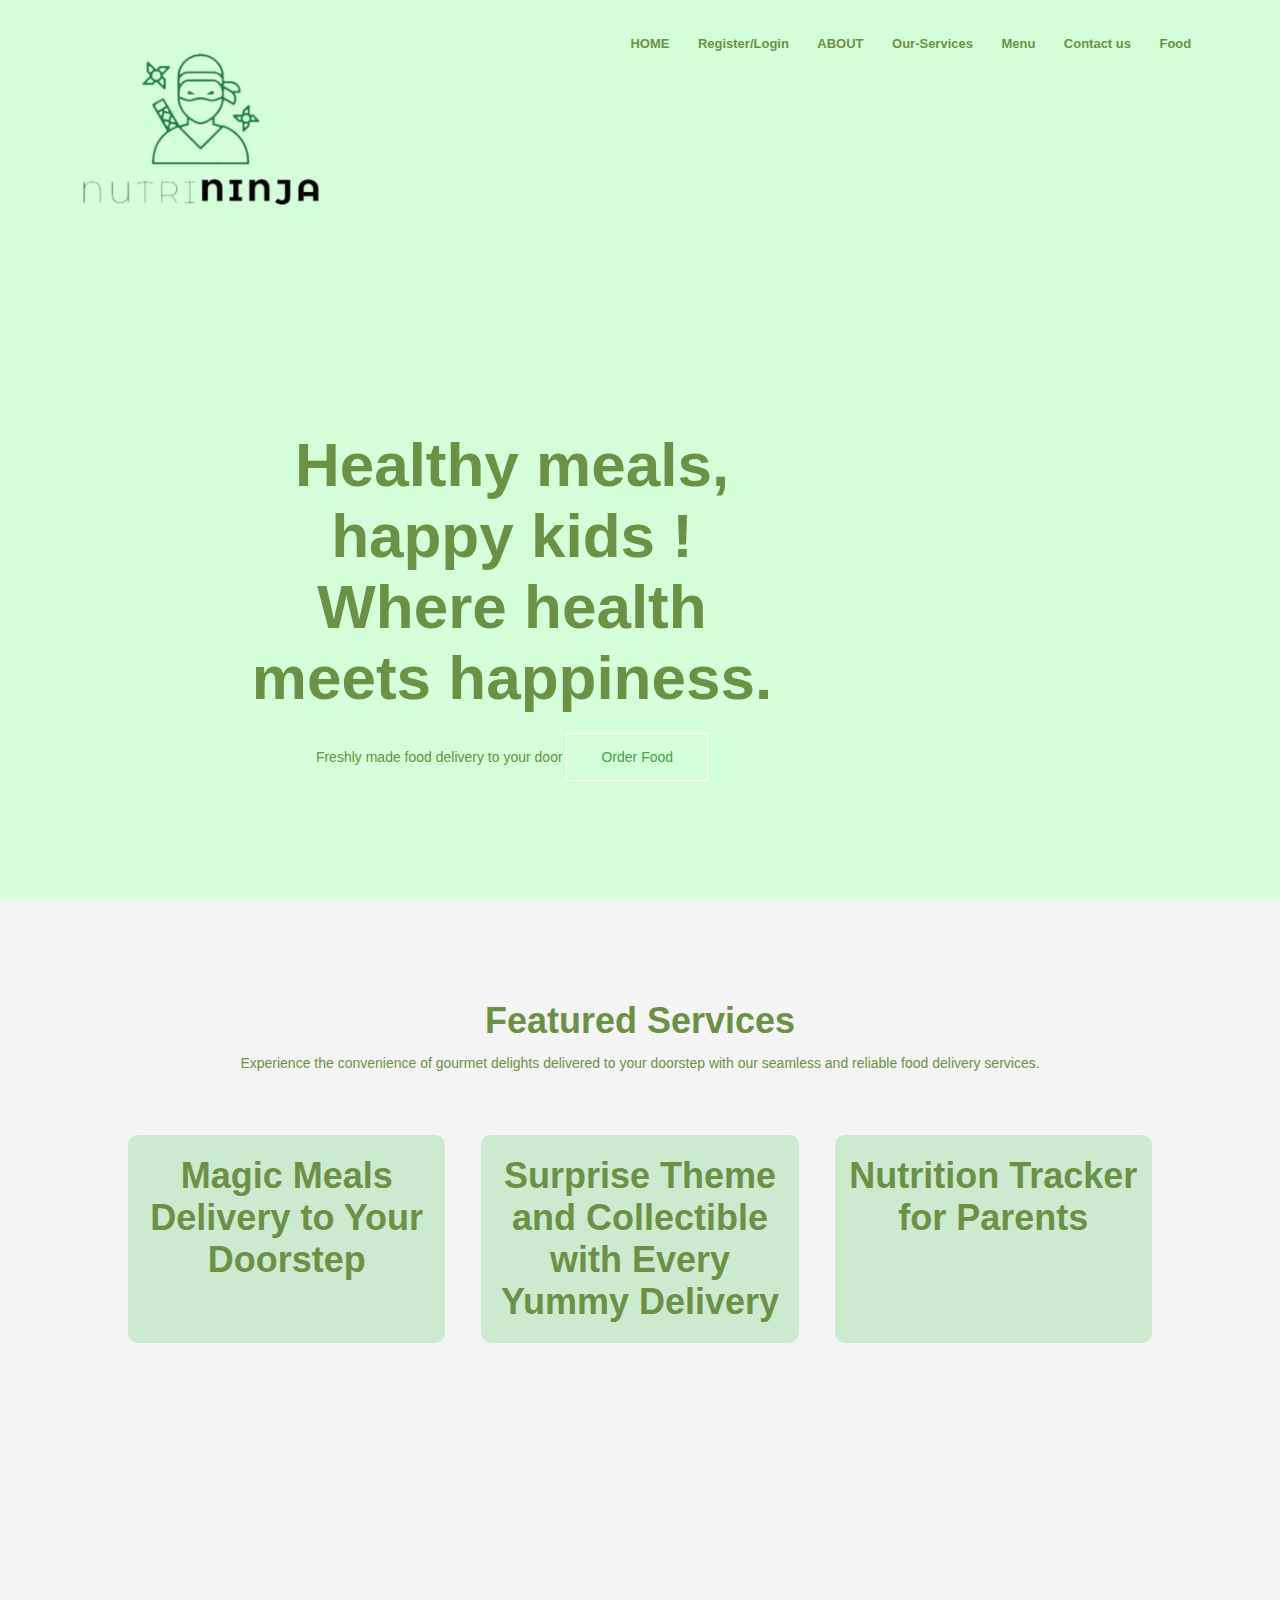
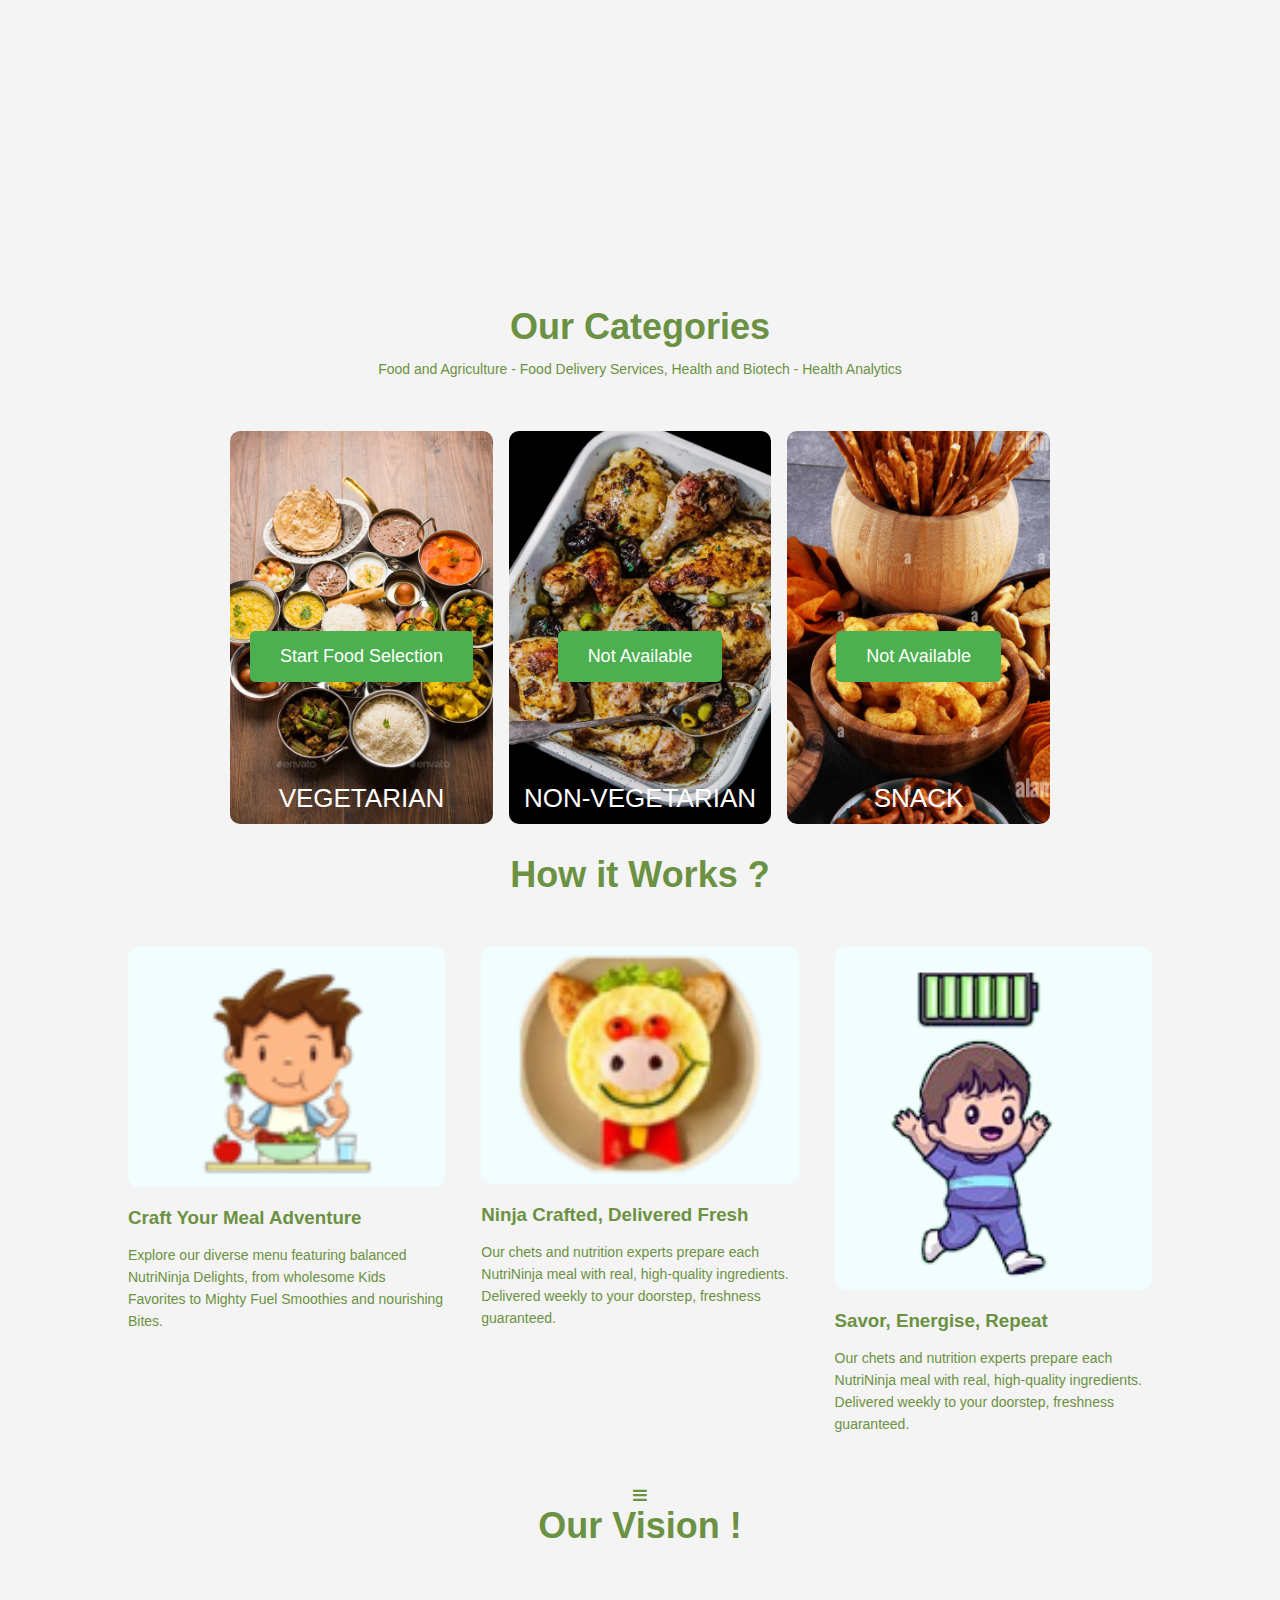
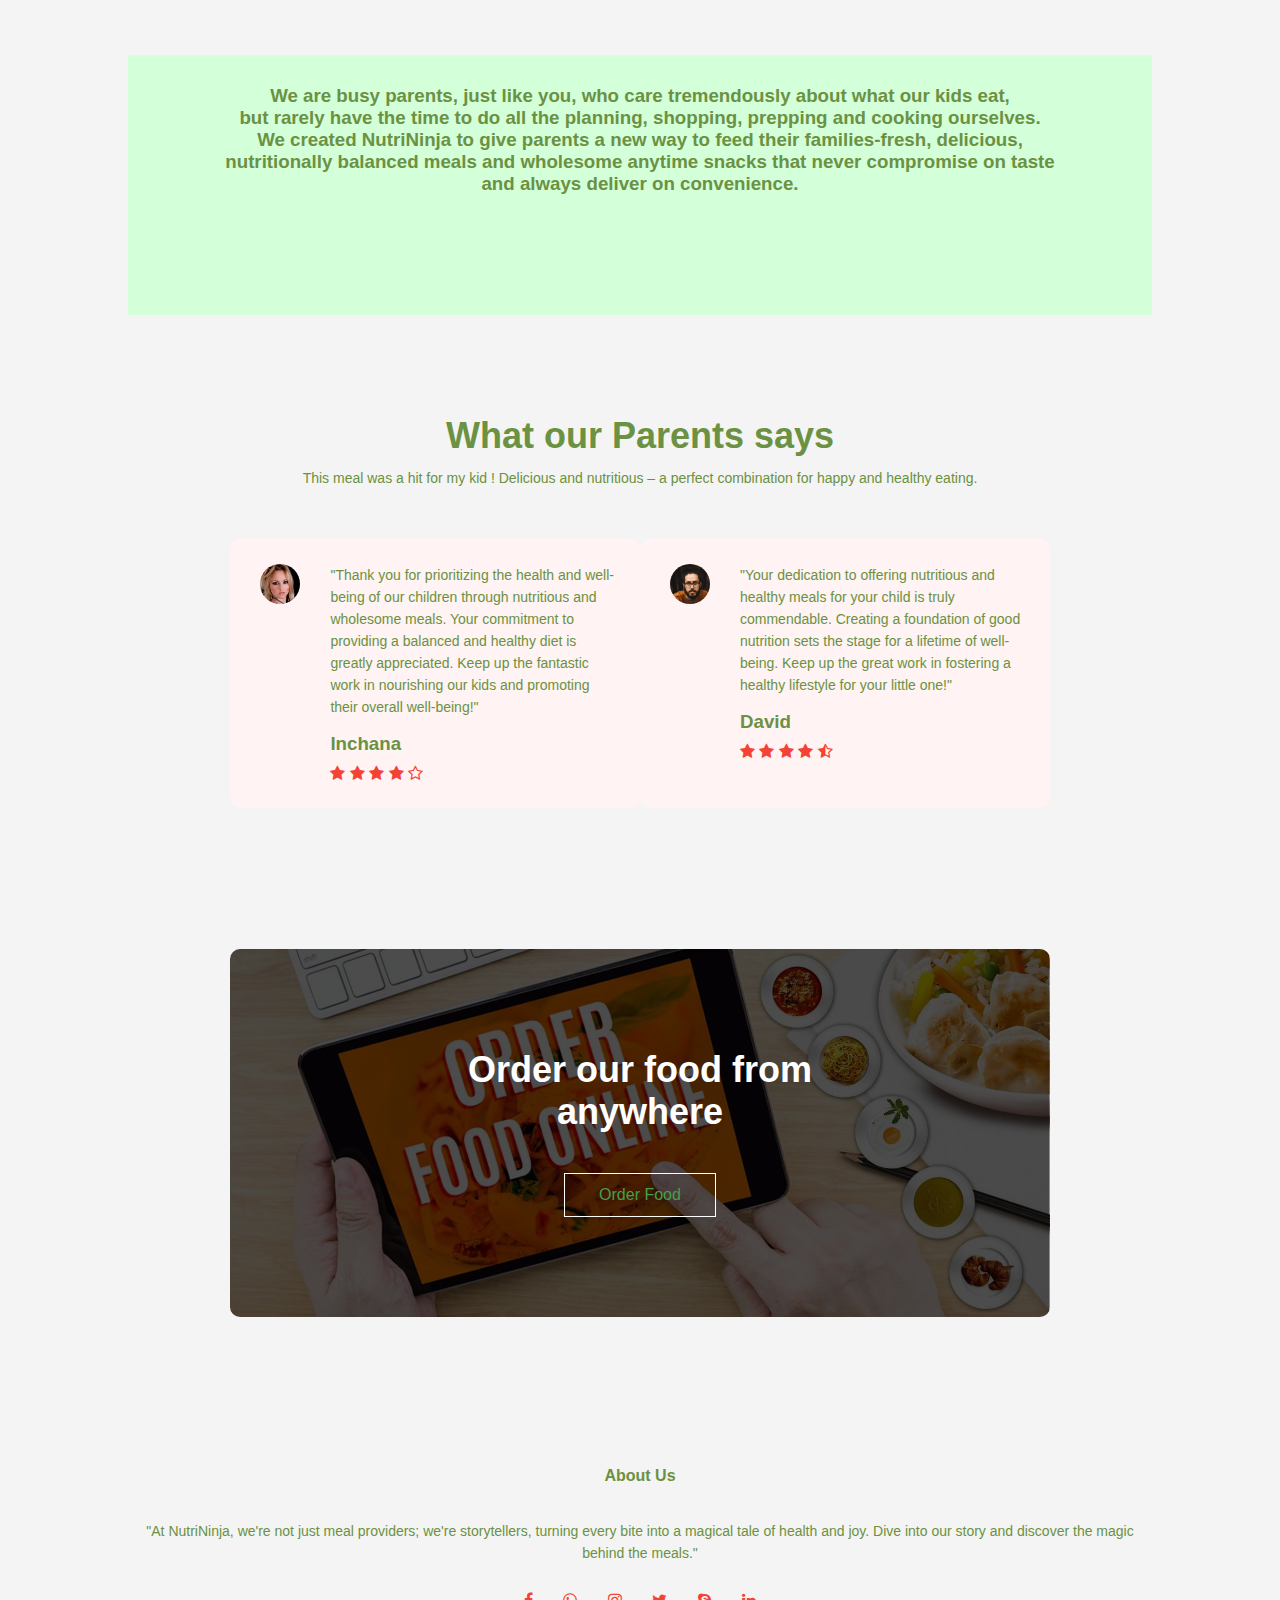
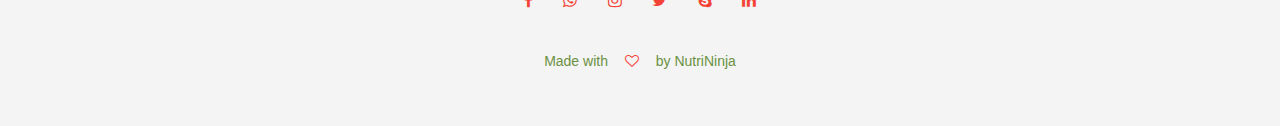
<file: index.html>
<!DOCTYPE html>
<html>

<head>
    <meta name="viewport" content="with=device-width,initial-scale=1.0">
    <title> NutriNinja</title>
    <link rel="stylesheet" href="style.css">
    <link rel="preconnect" href="https://fonts.gstatic.com">
    <link href="https://fonts.gogleeapics.com/css2?2family=poppins: wght@100;200;300;400;600;700&display=swap"
        rel="stylesheet">
    <link rel="stylesheet" href="https://stackpath.bootstrapcdn.com/font-awesome/4.7.0/css/font-awesome.min.css">
</head>

<body>
    <section class="header">
        <nav>
            <!--- <a href="index.html"><img src="images/"></a>--->
            <div class="nav-links" id="nav-inks">
                <i class="fa fa-times-circle-o" onclick="hideMenu()"></i>
                <ul>
                    <h4>
                        <li><a href="index.html">HOME</a></li>
                        <li><a href="Register.html">Register/Login</a></li>
                        <li><a href="about.html">ABOUT</a></li>
                        <li><a href="Our-Services.html">Our-Services</a></li>
                        <li><a href="blog.html">Menu</a></li>
                        <li><a href="contact.html">Contact us</a></li>
                        <li><a href="startfoodselection.html">Food</a></li>
                    </h4>
                </ul>
            </div>
            <i class="fa fa-bars" onclick="showMenu()"></i>
        </nav>
        <br><br><br><br>
        <div class="text-box">
            <h1>Healthy meals,</h1>
            <h1>happy kids !</h1>
            <h1>Where health</h1>
            <h1>meets happiness.</h1>
        <p>Freshly made food delivery to your door                        <a href="" class="hero-btn">Order Food</a>
        </p>
            
        </div>
        <style>
            .hero-btn{
                    color: #45a049;
            }
        </style>
    </section>

    <!---------Our-Services-------->
    <section class="Our-Services">
        <h1>Featured Services </h1>
        <p> Experience the convenience of gourmet delights delivered to your doorstep with our seamless and reliable
            food delivery services.</p>
        <div class="row">
            <div class="Our-Services-col">
                <h1>Magic Meals Delivery to Your Doorstep</h1>
                <!-- <p>Unbox joy with every meal, and that joy comes with a side of high fiber, protein, and vital vitamins!
                    Our whimsical themes
                    and surprise collectibles are here to turn ordinary meals into extraordinary adventures</p> -->
            </div>
            <div class="Our-Services-col">
                <h1>Surprise Theme and Collectible with Every Yummy Delivery</h1>
                <!-- <p>Subscribe to NutriNinja for a monthly dose of foodie fun! Enjoy savings, surprises, and the
                    convenience of nutrient-packed meals magically landing at your doorstep.</p> -->
            </div>
            <div class="Our-Services-col">
                <h1>Nutrition Tracker for Parents</h1>
                <!-- <p>Empower yourself with NutriNinja's Nutrition Tracking! Monitor your child's nutritional intake over
                    time, receive insightful tips, and discover personalized recommendations for a well-balanced diet.
                    It's your secret weapon for ensuring your little ones get the nutrients they need</p> -->
            </div>
        </div>
        <!-----------campus------------->

        <section class="campus">
            <h1> Our Categories</h1>
            <p> Food and Agriculture - Food Delivery Services,
                Health and Biotech - Health Analytics
            </p>
            <div class="row">
                <div class="campus-col">
                    <img src="images/vegggg.jpg">
                    <div class="layer">
                        <h3>VEGETARIAN</h3>
                        <!DOCTYPE html>
                        <html lang="en">

                        <head>
                            <meta charset="UTF-8">
                            <meta name="viewport" content="width=device-width, initial-scale=1.0">
                            <title>Food Selection</title>

                            <style>
                                body {
                                    font-family: Arial, sans-serif;
                                    background-color: #f4f4f4;
                                    margin: 0;
                                    padding: 0;
                                    box-sizing: border-box;
                                    text-align: center;
                                }

                                #start-button {
                                    margin-top: 200px;
                                    padding: 15px 30px;
                                    font-size: 18px;
                                    background-color: #4caf50;
                                    color: #fff;
                                    border: none;
                                    border-radius: 5px;
                                    cursor: pointer;
                                }

                                #start-button:hover {
                                    background-color: #45a049;
                                }
                            </style>
                        </head>

                        <body>

                            <button id="start-button" onclick="redirectToFoodSelection()">Start Food Selection</button>

                            <script>
                                function redirectToFoodSelection() {
                                    window.location.href = "food_selection.html";
                                }
                            </script>



                    </div>
                </div>
                <div class="campus-col">
                    <img src="images/Chicken-Marbella-8-PhotoRoom.png-PhotoRoom.png">
                    <div class="layer">
                        <h3>NON-VEGETARIAN</h3>
                        <!DOCTYPE html>
                        <html lang="en">

                        <head>
                            <meta charset="UTF-8">
                            <meta name="viewport" content="width=device-width, initial-scale=1.0">
                            <title>Food Selection</title>
                            <style>
                                body {
                                    font-family: Arial, sans-serif;
                                    background-color: #f4f4f4;
                                    margin: 0;
                                    padding: 0;
                                    box-sizing: border-box;
                                    text-align: center;
                                }

                                #start-button {
                                    margin-top: 200px;
                                    padding: 15px 30px;
                                    font-size: 18px;
                                    background-color: #4caf50;
                                    color: #fff;
                                    border: none;
                                    border-radius: 5px;
                                    cursor: pointer;
                                }

                                #start-button:hover {
                                    background-color: #45a049;
                                }
                            </style>

                        </head>

                        <body>

                            <button id="start-button" onclick="redirectToFoodSelection()">Not Available</button>

                            <script>
                                function redirectToFoodSelection() {
                                    window.location.href = "food_selection.html";
                                }
                            </script>



                    </div>
                </div>
                <div class="campus-col">
                    <img src="images/ffoodd.jpg">
                    <div class="layer">
                        <h3>SNACK</h3>
                        <!DOCTYPE html>
                        <html lang="en">

                        <head>
                            <meta charset="UTF-8">
                            <meta name="viewport" content="width=device-width, initial-scale=1.0">
                            <title>Food Selection</title>
                            <style>
                                body {
                                    font-family: Arial, sans-serif;
                                    background-color: #f4f4f4;
                                    margin: 0;
                                    padding: 0;
                                    box-sizing: border-box;
                                    text-align: center;
                                }

                                #start-button {
                                    margin-top: 200px;
                                    padding: 15px 30px;
                                    font-size: 18px;
                                    background-color: #4caf50;
                                    color: #fff;
                                    border: none;
                                    border-radius: 5px;
                                    cursor: pointer;
                                }

                                #start-button:hover {
                                    background-color: #45a049;
                                }
                            </style>
                        </head>

                        <body>

                            <button id="start-button" onclick="redirectToFoodSelection()">Not Available</button>

                            <script>
                                function redirectToFoodSelection() {
                                    window.location.href = "food_selection.html";
                                }
                            </script>



                    </div>
                </div>
            </div>

        </section>

        <!----------facilities-------------->

        <section>
            <!-- <h1>FAQ'S</h1>-->
            <h1> How it Works ?</h1>

            <div class="row">
                <div class="facilities-col">
                    <img src="images/000.png">
                    <h3> Craft Your Meal Adventure</h3>
                    <p>Explore our diverse menu featuring balanced NutriNinja Delights, 
                        from wholesome Kids Favorites to Mighty Fuel Smoothies and nourishing Bites.
                    </p>
                </div>
                <div class="facilities-col">
                    <img src="images/14.png">
                    <h3> Ninja Crafted, Delivered Fresh</h3>
                    <p>Our chets and nutrition experts prepare each NutriNinja meal with real, high-quality ingredients.
                         Delivered weekly to your doorstep, freshness guaranteed. </p>
                </div>
                <div class="facilities-col">
                    <img src="images/sc.png">
                    <h3> Savor, Energise, Repeat</h3>
                    <p>Our chets and nutrition experts prepare each NutriNinja meal with real, high-quality ingredients. 
                        Delivered weekly to your doorstep, freshness guaranteed. </p>
                </div>
            </div>

        </section>
<!-- our vision -->
<section>
        <i class="fa fa-bars" onclick="showMenu()"></i>
        <h1>Our Vision !</h1>
    <br><br><br><br><br><br>
    <div class="textbox">
    <p><h3>We are busy parents, just like you, who care tremendously about what our kids eat,<br> but rarely have the time to do all the planning,
         shopping, prepping and cooking ourselves.<br> We created NutriNinja to give parents a new way to feed their families-fresh, delicious,<br>
         nutritionally balanced meals and wholesome anytime snacks that never compromise on taste <br>and always deliver on convenience.</h3>
    </p>
    <style>
        .textbox {
            text-align: left;
            background-color: #d3ffd9;
          
        }
    </style>
        <br>
        <br>
        <br>
        <br>
        <br>
        <!---<a href="" class="hero-btn">Order Food</a>-->
    </div>
</section>

        <!--------------------testimonials------------>

        <section class="testimonials">
            <h1>What our Parents says</h1>
            <p>This meal was a hit for my kid ! Delicious and nutritious – a perfect combination for happy and healthy
                eating.</p>

            <div class="row">
                <div class="testimonial-col">
                    <img src="images/user1.jpg">
                    <div>
                        <p>"Thank you for prioritizing the health and well-being of our children through nutritious and
                            wholesome meals.
                            Your commitment to providing a balanced and healthy diet is greatly appreciated.
                            Keep up the fantastic work in nourishing our kids and promoting their overall well-being!"
                        </p>
                        <h3>Inchana</h3>
                        <i class="fa fa-star"></i>
                        <i class="fa fa-star"></i>
                        <i class="fa fa-star"></i>
                        <i class="fa fa-star"></i>
                        <i class="fa fa-star-o"></i>
                    </div>
                </div>
                <div class="testimonial-col">
                    <img src="images/user2.jpg">
                    <div>
                        <p>"Your dedication to offering nutritious and healthy meals for your child is truly
                            commendable.
                            Creating a foundation of good nutrition sets the stage for a lifetime of well-being.
                            Keep up the great work in fostering a healthy lifestyle for your little one!"</p>
                        <h3>David</h3>
                        <i class="fa fa-star"></i>
                        <i class="fa fa-star"></i>
                        <i class="fa fa-star"></i>
                        <i class="fa fa-star"></i>
                        <i class="fa fa-star-half-o"></i>
                    </div>
                </div>

            </div>
        </section>


        <!----------------call to action------------>
        <section class="cta">
            <h1>Order our food from <br>anywhere</h1>
            <a href="startfoodselection.html" class="hero-btn">Order Food</a>
        </section>


        <!----------------footer------------>

        <section class="footer">
            <h4>About Us</h4>
            <p>"At NutriNinja, we're not just meal providers; we're storytellers,
                turning every bite into a magical tale of health and joy. Dive into our
                story and discover the magic behind the meals."</p>
            <div class="icons">
                <i class="fa fa-facebook"></i>
                <i class="fa fa-whatsapp"></i>
                <i class="fa fa-instagram"></i>
                <i class="fa fa-twitter"></i>
                <i class="fa fa-skype"></i>
                <i class="fa fa-linkedin"></i>
                <p>Made with <i class="fa fa-heart-o"></i> by NutriNinja</p>
            </div>
        </section>

        <!---------java script to toggle menu --------->

        <script>
            var navLinks = document.getElementById("navLinks");
            function showMenu() {
                navLinks.style.right = "0";
            }
            function hideMenu() {
                navLinks.style.right = "-200px";
            }

        </script>
        <!------------log-in form----------->



</body>

</html>
</file>
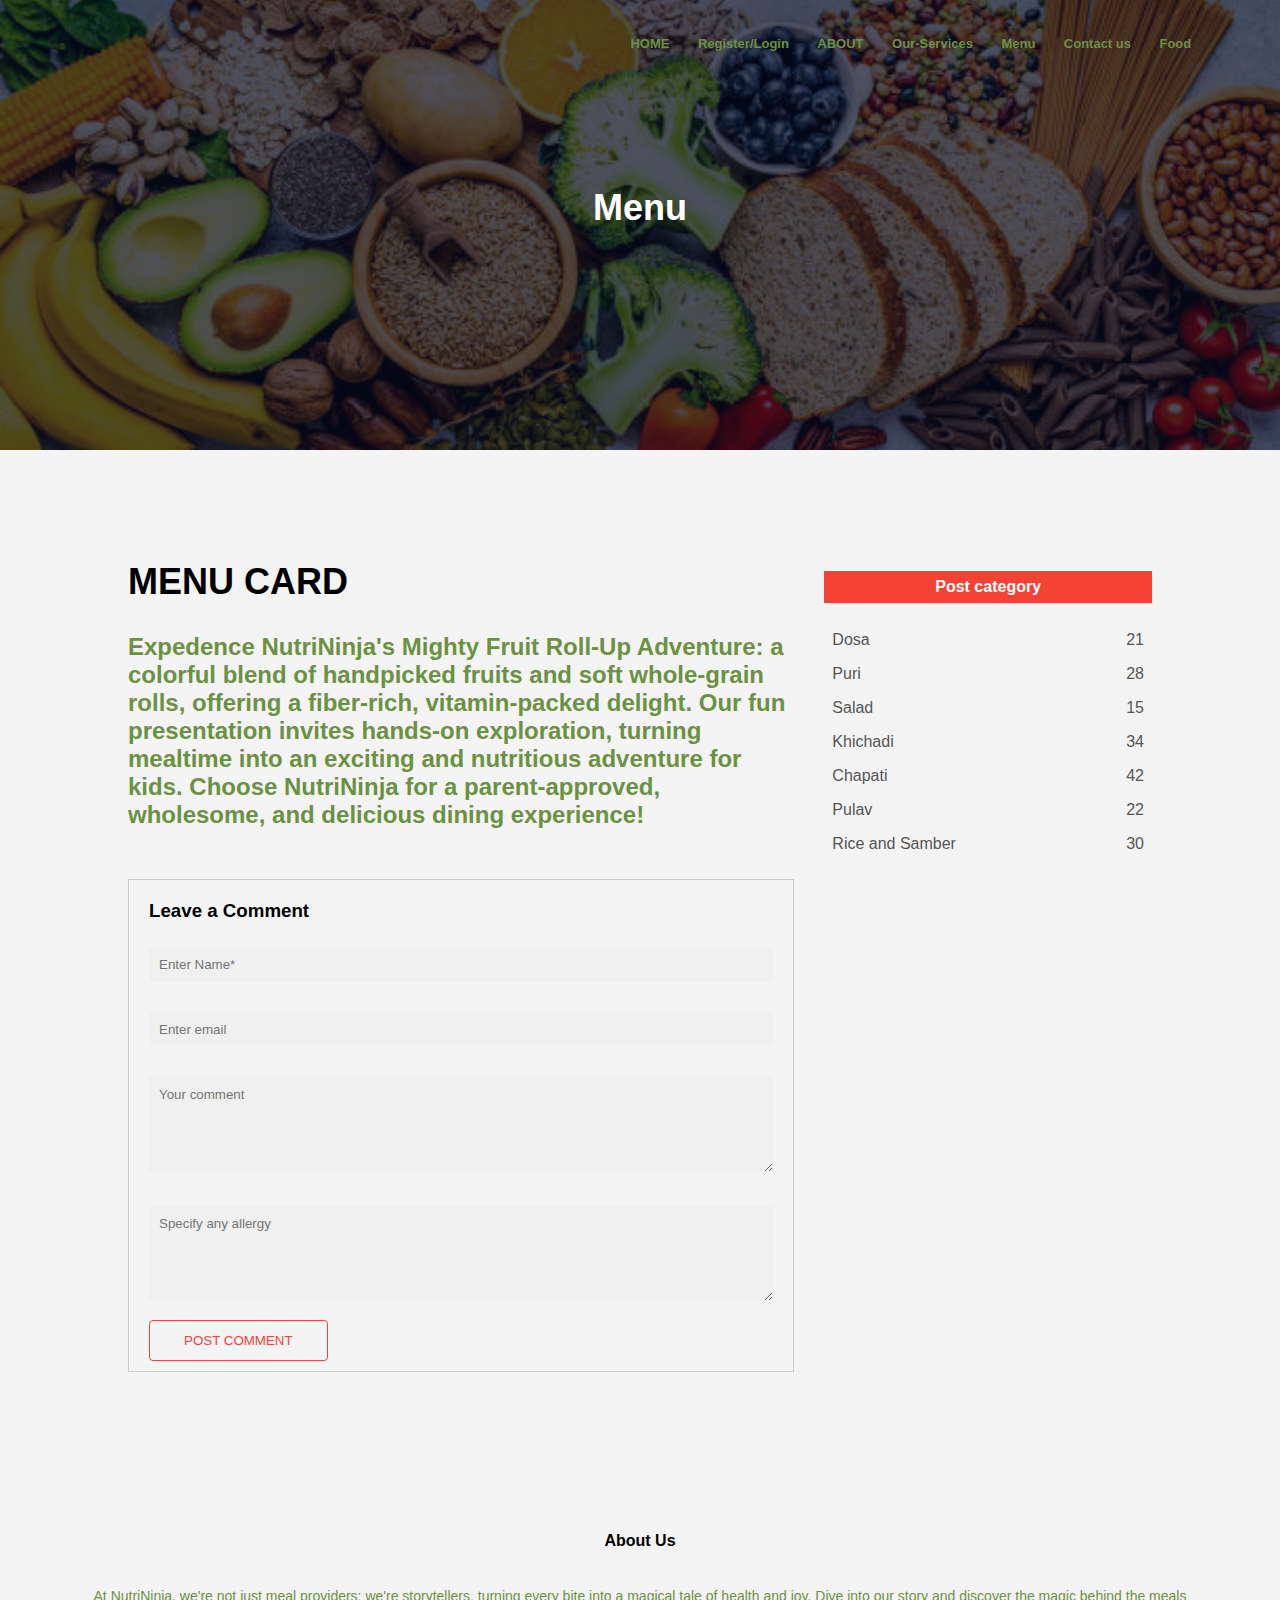
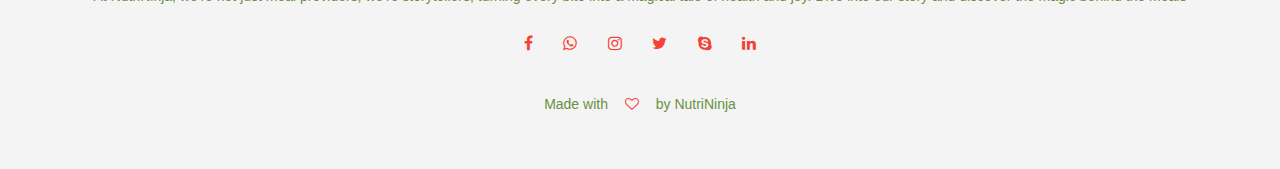
<file: blog.html>
<!DOCTYPE html>
<html>
<head>
    <meta name="viewport" content="with=device-width,initial-scale=1.0">
    <title> NutriNinja</title>
    <link rel="stylesheet" href="style.css">
    <link rel="preconnect" href="https://fonts.gstatic.com">
<link href="https://fonts.gogleeapics.com/css2?2family=poppins: wght@100;200;300;400;600;700&display=swap"  rel="stylesheet">
<link rel="stylesheet"href="https://stackpath.bootstrapcdn.com/font-awesome/4.7.0/css/font-awesome.min.css">
</head>
<body>
    <section class="sub-header">
        <nav>
        <!---  <a href="index.html"><img src="images/"></a>--->
          <div class="nav-links" id="nav-inks">
            <i class="fa fa-times-circle-o" onclick="hideMenu()"></i>
            <ul><h4>
                <li><a href="index.html">HOME</a></li>
                <li><a href="Register.html">Register/Login</a></li>
                <li><a href="about.html">ABOUT</a></li>
                <li><a href="Our-Services.html">Our-Services</a></li>
                <li><a href="blog.html">Menu</a></li>
                <li><a href="contact.html">Contact us</a></li>
                <li><a href="startfoodselection.html">Food</a></li></h4>
              </ul> 
          </div>  
          <i class="fa fa-bars"onclick="showMenu()"></i>
        </nav>
    <h1>Menu</h1>
</section>
    <!--------------blog page contents--------->
 
<section class="blog-content">
    <div class="row">
       <div class="blog-left">
      <!-------  <img src="images/ffoodd.jpg">-->
      
        <h1>MENU CARD</h1>
        <p><h2> Expedence NutriNinja's Mighty Fruit Roll-Up Adventure: a colorful blend of handpicked fruits and soft whole-grain rolls,
             offering a fiber-rich, vitamin-packed delight. Our fun presentation invites hands-on exploration, turning mealtime into an exciting and nutritious adventure for kids.
             Choose NutriNinja for a parent-approved, wholesome, and delicious dining experience!</h2></p>
             <!-- <br>
             <p>This is a great way to get your kids involved in cooking from an early age. They can learn about different 
                ingred or side dish makes a crispy complement to any Italian entree. I just started with my grandmother’s
                bruschetta recipe and added fresh tomatoes! Its one of the yummiest bruschetta recipes
                Ive found. —Jean Franzoni, Rutland, Vermont</p>
            <br>
            <p>Ravioli on a stick is a tasty appetizer everyone talks about. They’re simple and fun to make and eat. Use 
                packaged dipping sauces, or make your own. Get my recipes on my blog, thehopelesshousewife.com. 
                —Erika Monroe-Williams, Scottsdale, Arizona.Ravioli on a stick is a tasty appetizer everyone talks about. 
                They’re simple and fun to make and eat. Use packaged dipping sauces, or make your own. Get my recipes on my
                 blog, thehopelesshousewife.com. —Erika Monroe-Williams, Scottsdale, Arizona</p> -->
             
                 <div class="comment-box">

                    <h3>Leave a Comment</h3>

                    <form class="comment-form">
                        <input type="text" placeholder="Enter Name*">
                        <input type="email" placeholder="Enter email">
                        <textarea rows="5" placeholder="Your comment"></textarea>
                        <textarea cols="20" rows="5" placeholder="Specify any allergy" ></textarea>
                        <button type="submit" class="hero-btn red-btn">POST COMMENT</button>
                    </form>                 
                 </div>
            </div> 
       <div class="blog-right">
        <h3>Post category</h3>
        <div>
            <span>Dosa</span>
            <span>21</span>
        </div>
        <div>
            <span>Puri</span>
            <span>28</span>
        </div>
        <div>
            <span>Salad</span>
            <span>15</span>
        </div>
        <div>
            <span>Khichadi</span>
            <span>34</span>
        </div>
        <div>
            <span>Chapati</span>
            <span>42</span>
        </div>
        <div>
            <span>Pulav</span>
            <span>22</span>
        </div>
        <div>
            <span>Rice and Samber</span>
            <span>30</span>
        </div>
        
        </div>
       </div>
    </div>
</section>
<!------------------new content---------------->


<!----------------footer------------>

<section class="footer">
    <h4>About Us</h4>
    <p>At NutriNinja, we're not just meal providers; we're storytellers, 
        turning every bite into a magical tale of health and joy. Dive into 
        our story and discover the magic behind the meals</p>
        <div class="icons">
            <i class="fa fa-facebook"></i> 
            <i class="fa fa-whatsapp"></i>
            <i class="fa fa-instagram"></i>
            <i class="fa fa-twitter"></i>
            <i class="fa fa-skype"></i>
            <i class="fa fa-linkedin"></i>
            <p>Made with <i class="fa fa-heart-o"></i> by NutriNinja</p>
        </div>
</section>

<!---------java script to toggle menu --------->

<script>
    var navLinks = document.getElementById("navLinks");
    function showMenu(){
        navLinks.style.right="0";
    }
    function hideMenu(){
        navLinks.style.right="-200px";
    }
    
</script>

</body>
</html>
</file>
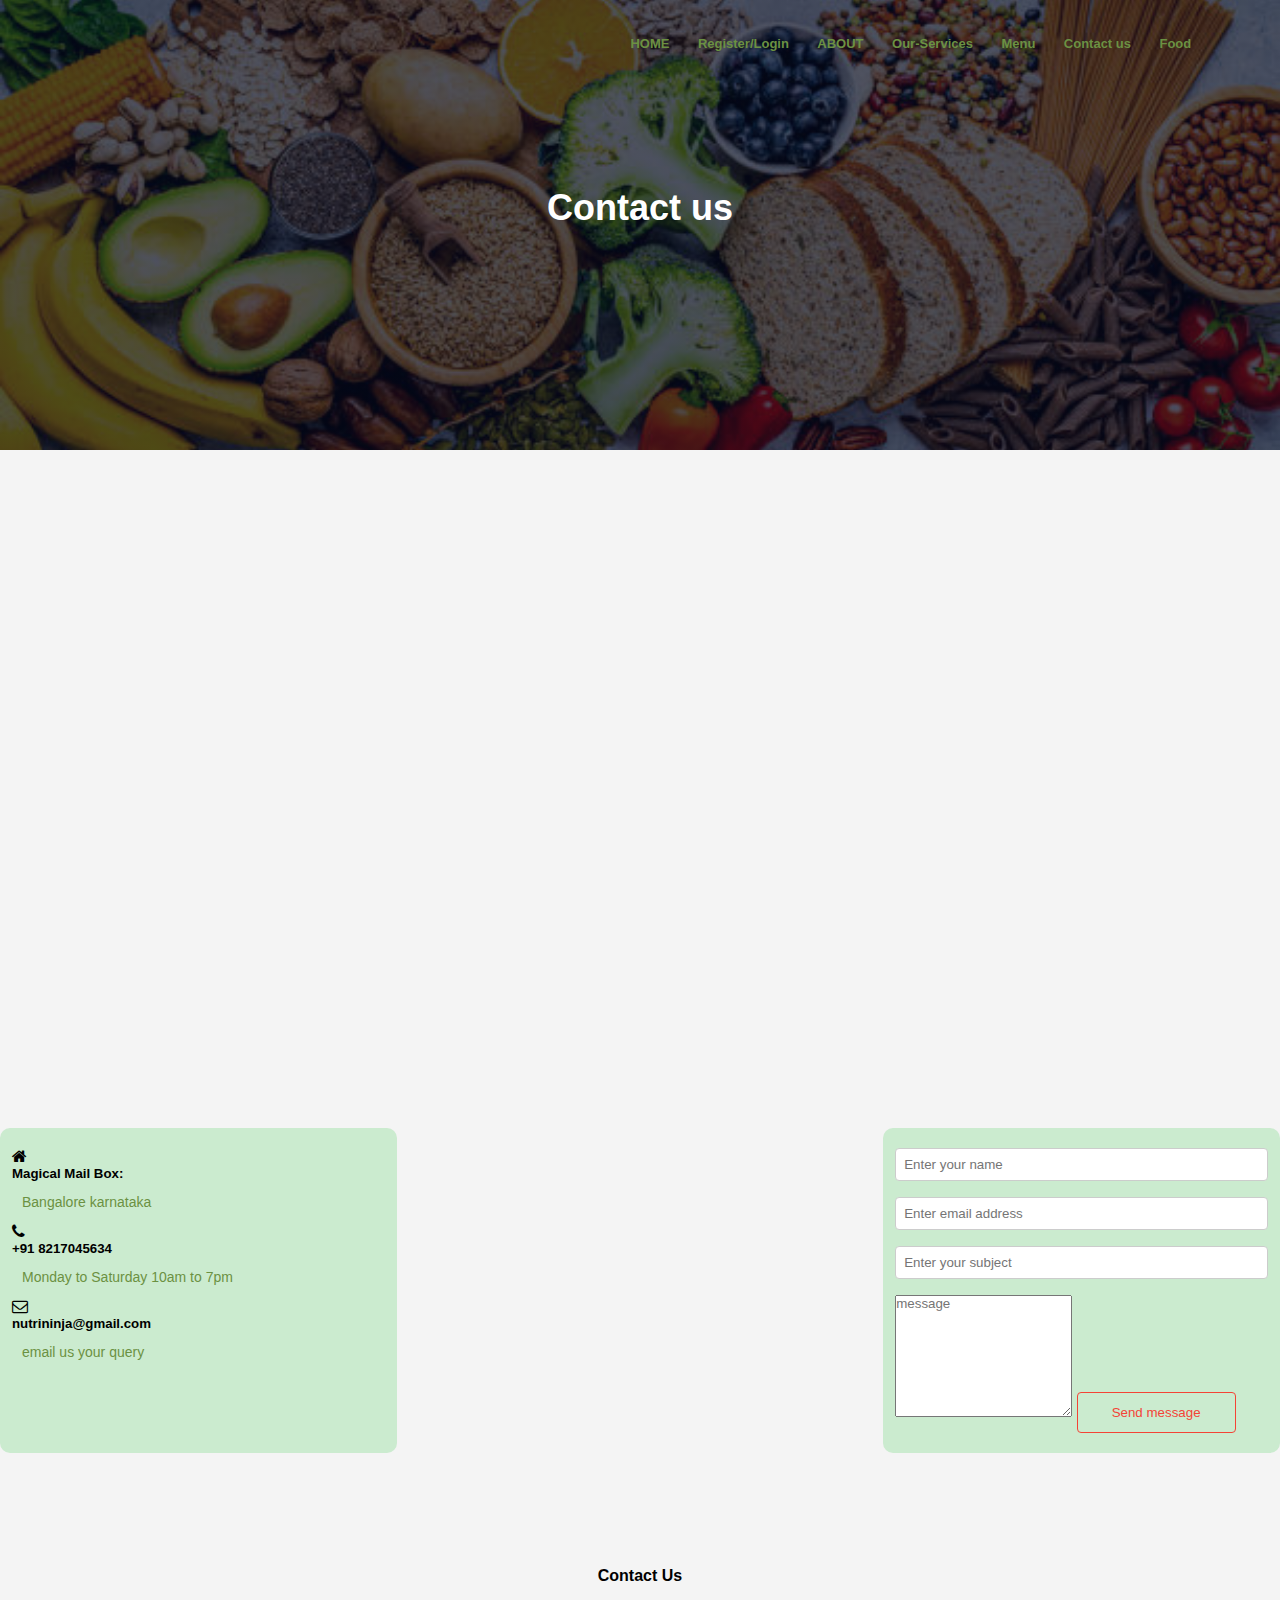
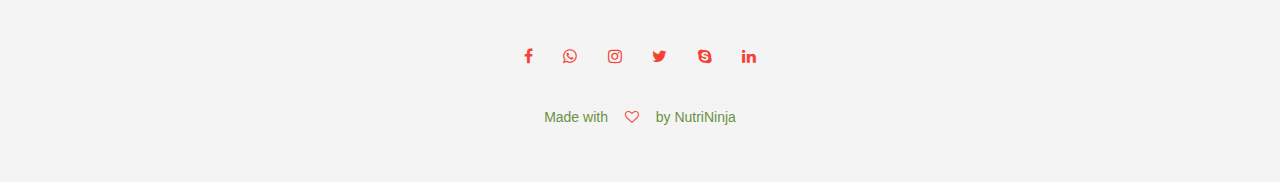
<file: contact.html>
<!DOCTYPE html>
<html>
<head>
    <meta name="viewport" content="with=device-width,initial-scale=1.0">
    <title> NutriNinja</title>
    <link rel="stylesheet" href="style.css">
    <link rel="preconnect" href="https://fonts.gstatic.com">
<link href="https://fonts.gogleeapics.com/css2?2family=poppins: wght@100;200;300;400;600;700&display=swap"  rel="stylesheet">
<link rel="stylesheet"href="https://stackpath.bootstrapcdn.com/font-awesome/4.7.0/css/font-awesome.min.css">
</head>
<body>
    <section class="sub-header">
        <nav>
         <!--- <a href="index.html"><img src="images/"></a>--->
          <div class="nav-links" id="nav-inks">
            <i class="fa fa-times-circle-o" onclick="hideMenu()"></i>
            <ul><h4>
                <li><a href="index.html">HOME</a></li>
                <li><a href="Register.html">Register/Login</a></li>
                <li><a href="about.html">ABOUT</a></li>
                <li><a href="Our-Services.html">Our-Services</a></li>
                <li><a href="blog.html">Menu</a></li>
                <li><a href="contact.html">Contact us</a></li>
                <li><a href="startfoodselection.html">Food</a></li></h4>
              </ul> 
          </div>  
          <i class="fa fa-bars"onclick="showMenu()"></i>
        </nav>
    <h1>Contact us</h1>
</section>
    <!--------------Our-Services us--------->

<section class="location">
    <iframe src="https://www.google.com/maps/embed?pb=!1m18!1m12!1m3!1d248849.84916296526!2d77.63093950000001!3d12.953997400000002!2m3!1f0!2f0!3f0!3m2!1i1024!2i768!4f13.1!3m3!1m2!1s0x3bae1670c9b44e6d%3A0xf8dfc3e8517e4fe0!2sBengaluru%2C%20Karnataka!5e0!3m2!1sen!2sin!4v1701914251127!5m2!1sen!2sin" 
    width="600" height="450" style="border:0;" allowfullscreen="" loading="lazy" referrerpolicy="no-referrer-when-downgrade"></iframe>

</section class="Our-Services-us">
    <div class="row">
        <div class="Our-Services-col">
           <div>
            <i class="fa fa-home"></i>
            <span>
               <h5> Magical Mail Box:</h5> 
               <p>Bangalore karnataka</p>
            </span> 
           </div>
           <div>
            <i class="fa fa-phone"></i>
            <span>
               <h5> +91 8217045634 </h5> 
               <p>Monday to Saturday 10am to 7pm</p>
            </span> 
           </div>
           <div>
            <i class="fa fa-envelope-o"></i>
            <span>
               <h5> nutrininja@gmail.com </h5> 
               <p>email us your query</p>
            </span> 
           </div>
        </div>
        <div class="Our-Services-col">
     <form class="form-handeler.php"method="Post">
    <input type="text" name="name"placeholder="Enter your name"required>
    <input type="email"name="email" placeholder="Enter email address"required>
    <input type="text"name="subject" placeholder="Enter your subject"required>
    <textarea rows="8" name="message"placeholder="message"required></textarea>
    <button type="submit" class="hero-btn red-btn">Send message</button>
    </form>     



        </div>
    </div>
<section>



</section>

<!----------------footer------------>

<section class="footer">
    <h4>Contact Us</h4>
    <p></p>
        <div class="icons">
            <i class="fa fa-facebook"></i> 
            <i class="fa fa-whatsapp"></i>
            <i class="fa fa-instagram"></i>
            <i class="fa fa-twitter"></i>
            <i class="fa fa-skype"></i>
            <i class="fa fa-linkedin"></i>
            <p>Made with <i class="fa fa-heart-o"></i> by NutriNinja</p>
        </div>
</section>

<!---------java script to toggle menu --------->

<script>
    var navLinks = document.getElementById("navLinks");
    function showMenu(){
        navLinks.style.right="0";
    }
    function hideMenu(){
        navLinks.style.right="-200px";
    }
    
</script>

</body>
</html>
</file>
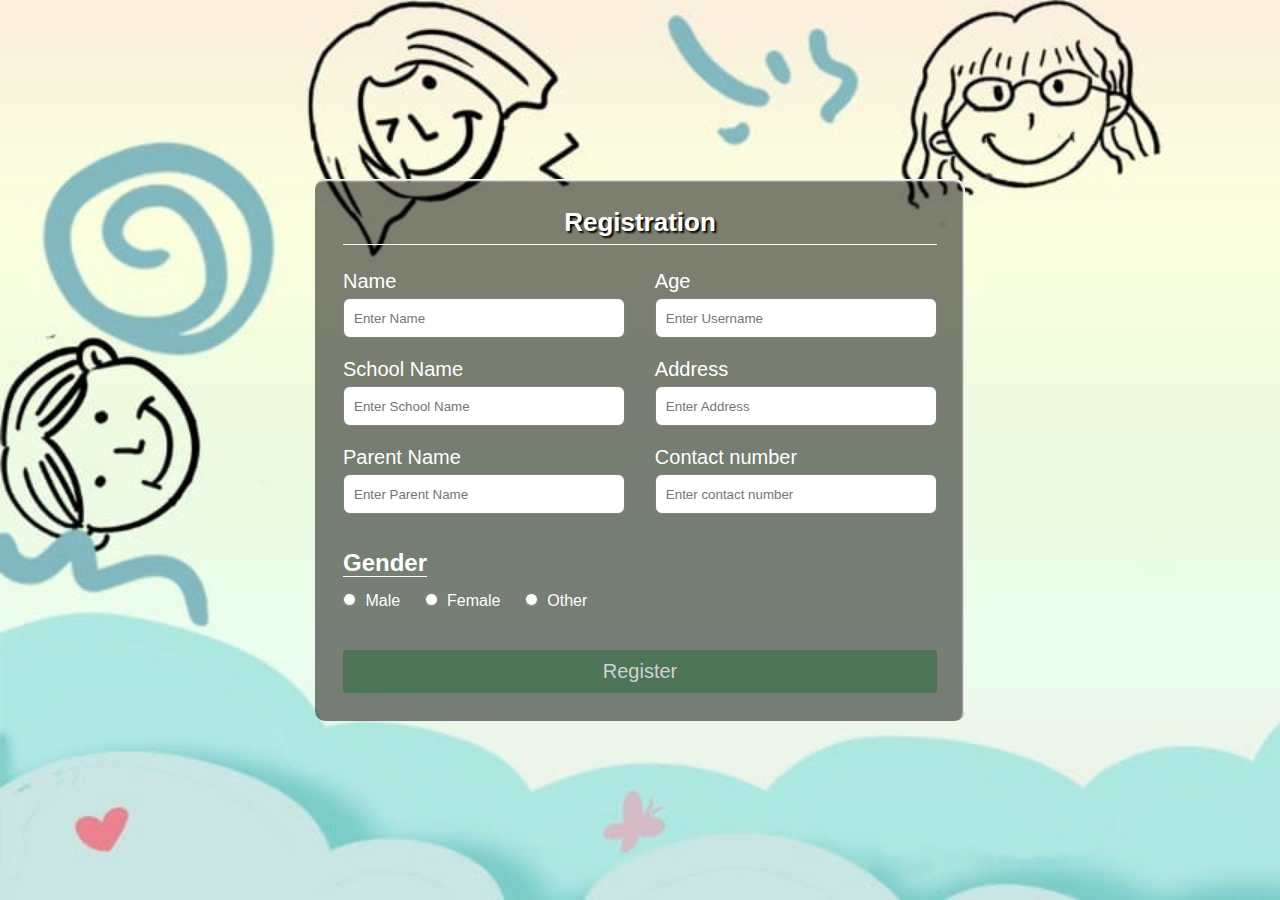
<file: New Reg.html>
<!DOCTYPE html>
<html>
  <head>
    <meta charset="utf-8" />
    <title>Responsive Registration Form</title>
    <meta name="viewport" content="width=device-width,
      initial-scale=1.0"/>
    <style>
        *{
    padding: 0;
    margin: 0;
    box-sizing: border-box;
    font-family: sans-serif;
}

body{
    display: flex;
    height: 100vh;
    justify-content: center;
    align-items: center;
    background: url(Regback.jpg);
    background-size: cover;
}

.container{
    width: 100%;
    max-width: 650px;
    background: rgba(0, 0, 0, 0.5);
    padding: 28px;
    margin: 0 28px;
    border-radius: 10px;
    box-shadow: inset -2px 2px 2px white;
}

.form-title{
    font-size: 26px;
    font-weight: 600;
    text-align: center;
    padding-bottom: 6px;
    color: white;
    text-shadow: 2px 2px 2px black;
    border-bottom: solid 1px white;
}

.main-user-info{
    display: flex;
    flex-wrap: wrap;
    justify-content: space-between;
    padding: 20px 0;
}

.user-input-box:nth-child(2n){
    justify-content: end;
}

.user-input-box{
    display: flex;
    flex-wrap: wrap;
    width: 50%;
    padding-bottom: 15px;
}

.user-input-box label{
    width: 95%;
    color: white;
    font-size: 20px;
    font-weight: 400;
    margin: 5px 0;
}

.user-input-box input{
    height: 40px;
    width: 95%;
    border-radius: 7px;
    outline: none;
    border: 1px solid grey;
    padding: 0 10px;
}

.gender-title{
    color:white;
    font-size: 24px;
    font-weight: 600;
    border-bottom: 1px solid white;
}

.gender-category{
    margin: 15px 0;
    color: white;
}

.gender-category label{
    padding: 0 20px 0 5px;
}

.gender-category label,
.gender-category input,
.form-submit-btn input{
    cursor: pointer;
}

.form-submit-btn{
    margin-top: 40px;
}

.form-submit-btn input{
    display: block;
    width: 100%;
    margin-top: 10px;
    font-size: 20px;
    padding: 10px;
    border:none;
    border-radius: 3px;
    color: rgb(209, 209, 209);
    background: rgba(63, 114, 76, 0.7);
}

.form-submit-btn input:hover{
    background: rgba(56, 204, 93, 0.7);
    color: rgb(255, 255, 255);
}

@media(max-width: 600px){
    .container{
        min-width: 280px;
    }

    .user-input-box{
        margin-bottom: 12px;
        width: 100%;
    }

    .user-input-box:nth-child(2n){
        justify-content: space-between;
    }

    .gender-category{
        display: flex;
        justify-content: space-between;
        width: 100%;
    }

    .main-user-info{
        max-height: 380px;
        overflow: auto;
    }

    .main-user-info::-webkit-scrollbar{
        width: 0;
    }
}
    </style>
  </head>
  <body>
    <div class="container">
      <h1 class="form-title">Registration</h1>
      <form action="#">
        <div class="main-user-info">
          <div class="user-input-box">
            <label for="fullName">Name</label>
            <input type="text"
                    id="Name"
                    name="Name"
                    placeholder="Enter Name"/>
          </div>
          <div class="user-input-box">
            <label for="age">Age</label>
            <input type="text"
                    id="username"
                    name="username"
                    placeholder="Enter Username"/>
          </div>
          <div class="user-input-box">
            <label for="email">School Name</label>
            <input type="email"
                    id="email"
                    name="email"
                    placeholder="Enter School Name"/>
          </div>
          <div class="user-input-box">
            <label for="email">Address</label>
            <input placeholder="Enter Address"/>

          </div>
          <div class="user-input-box">
            <label for="phoneNumber">Parent Name</label>
            <input type="text"
                    id="phoneNumber"
                    name="phoneNumber"
                    placeholder="Enter Parent Name"/>
                    </div>
                    <div class="user-input-box">
            <label for="contact number">Contact number</label>
            <input type="contact number"
                    id="contact number"
                    name="contact number"
                    placeholder="Enter contact number"/>
          </div>
        </div>
        <div class="gender-details-box">
          <span class="gender-title">Gender</span>
          <div class="gender-category">
            <input type="radio" name="gender" id="male">
            <label for="male">Male</label>
            <input type="radio" name="gender" id="female">
            <label for="female">Female</label>
            <input type="radio" name="gender" id="other">
            <label for="other">Other</label>
          </div>
        </div>
        <div class="form-submit-btn">
          <input type="submit" value="Register">
        </div>
      </form>
    </div>
  </body>
</html>
</file>
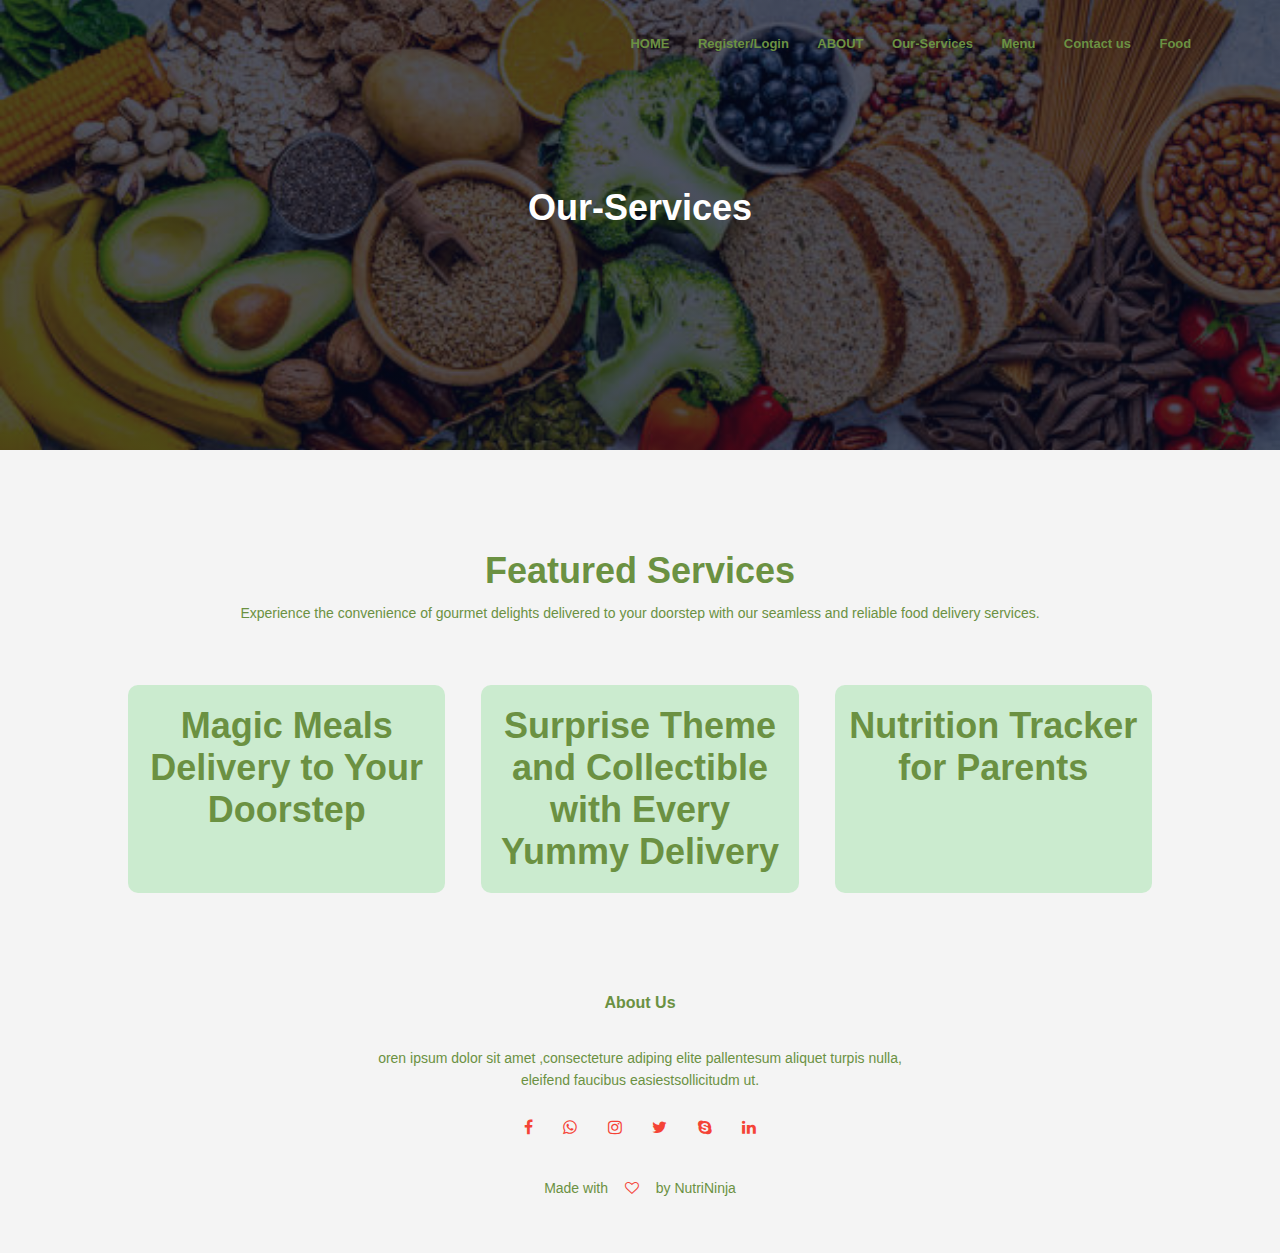
<file: Our-Services.html>
<!DOCTYPE html>
<html>
<head>
    <meta name="viewport" content="with=device-width,initial-scale=1.0">
    <title> NutriNinja</title>
    <link rel="stylesheet" href="style.css">
    <link rel="preconnect" href="https://fonts.gstatic.com">
<link href="https://fonts.gogleeapics.com/css2?2family=poppins: wght@100;200;300;400;600;700&display=swap"  rel="stylesheet">
<link rel="stylesheet"href="https://stackpath.bootstrapcdn.com/font-awesome/4.7.0/css/font-awesome.min.css">
</head>
<body>
    <section class="sub-header">
        <nav>
        <!---  <a href="index.html"><img src="images/"></a>--->
          <div class="nav-links" id="nav-inks">
            <i class="fa fa-times-circle-o" onclick="hideMenu()"></i>
            <ul><h4>
                <li><a href="index.html">HOME</a></li>
                <li><a href="Register.html">Register/Login</a></li>
                <li><a href="about.html">ABOUT</a></li>
                <li><a href="Our-Services.html">Our-Services</a></li>
                <li><a href="blog.html">Menu</a></li>
                <li><a href="contact.html">Contact us</a></li>
                <li><a href="startfoodselection.html">Food</a></li></h4>
              </ul> 
          </div>  
          <i class="fa fa-bars"onclick="showMenu()"></i>
        </nav>
    <h1> Our-Services</h1>
</section>
    <!--------------Our cources--------->
    <!-- <section class="Our-Services">
        <h1 >Our-Servicess we offer</h1>
        <p> Experience the convenience of gourmet delights delivered to your doorstep with our seamless and reliable food delivery services</p>
        <div class="row">
            <div class="Our-Services-col">
                <h3>Themes and Surprises</h3>
                <p>Unbox joy with every meal, and that joy comes with a side of high fiber, 
                    protein, and vital vitamins! Our whimsical themes and surprise collectibles 
                    are here to turn ordinary meals into extraordinary adventures</p>
            </div>
            <div class="Our-Services-col">
                <h3>Subscribe to Nutrient-Rich Fun</h3>
                <p>Subscribe to NutriNinja for a monthly dose of foodie fun! Enjoy savings,
                     surprises, and the convenience of nutrient-packed meals magically landing 
                     at your doorstep.</p>
            </div>
            <div class="Our-Services-col">
                <h3>Nutrition Tracker for Parents</h3>
                <p>Empower yourself with NutriNinja's Nutrition Tracking! Monitor your child's 
                    nutritional intake over time, receive insightful tips, and discover personalized 
                    recommendations for a well-balanced diet. It's your secret weapon for ensuring your little ones get 
                    the nutrients they need.</p>
            </div>
        </div>
     -->
<!--------------facilities---------->

<section class="Our-Services">
    <h1>Featured Services </h1>
    <p> Experience the convenience of gourmet delights delivered to your doorstep with our seamless and reliable
        food delivery services.</p>
    <div class="row">
        <div class="Our-Services-col">
            <h1>Magic Meals Delivery to Your Doorstep</h1>
            <!-- <p>Unbox joy with every meal, and that joy comes with a side of high fiber, protein, and vital vitamins!
                Our whimsical themes
                and surprise collectibles are here to turn ordinary meals into extraordinary adventures</p> -->
        </div>
        <div class="Our-Services-col">
            <h1>Surprise Theme and Collectible with Every Yummy Delivery</h1>
            <!-- <p>Subscribe to NutriNinja for a monthly dose of foodie fun! Enjoy savings, surprises, and the
                convenience of nutrient-packed meals magically landing at your doorstep.</p> -->
        </div>
        <div class="Our-Services-col">
            <h1>Nutrition Tracker for Parents</h1>
            <!-- <p>Empower yourself with NutriNinja's Nutrition Tracking! Monitor your child's nutritional intake over
                time, receive insightful tips, and discover personalized recommendations for a well-balanced diet.
                It's your secret weapon for ensuring your little ones get the nutrients they need</p> -->
        </div>
    </div>

<!----------------footer------------>

<section class="footer">
    <h4>About Us</h4>
    <p>oren ipsum dolor sit amet ,consecteture adiping elite
        pallentesum aliquet turpis nulla,<br>eleifend faucibus easiestsollicitudm
        ut.</p>
        <div class="icons">
            <i class="fa fa-facebook"></i> 
            <i class="fa fa-whatsapp"></i>
            <i class="fa fa-instagram"></i>
            <i class="fa fa-twitter"></i>
            <i class="fa fa-skype"></i>
            <i class="fa fa-linkedin"></i>
            <p>Made with <i class="fa fa-heart-o"></i> by NutriNinja</p>
        </div>
</section>

<!---------java script to toggle menu --------->

<script>
    var navLinks = document.getElementById("navLinks");
    function showMenu(){
        navLinks.style.right="0";
    }
    function hideMenu(){
        navLinks.style.right="-200px";
    }
    
</script>

</body>
</html>
</file>
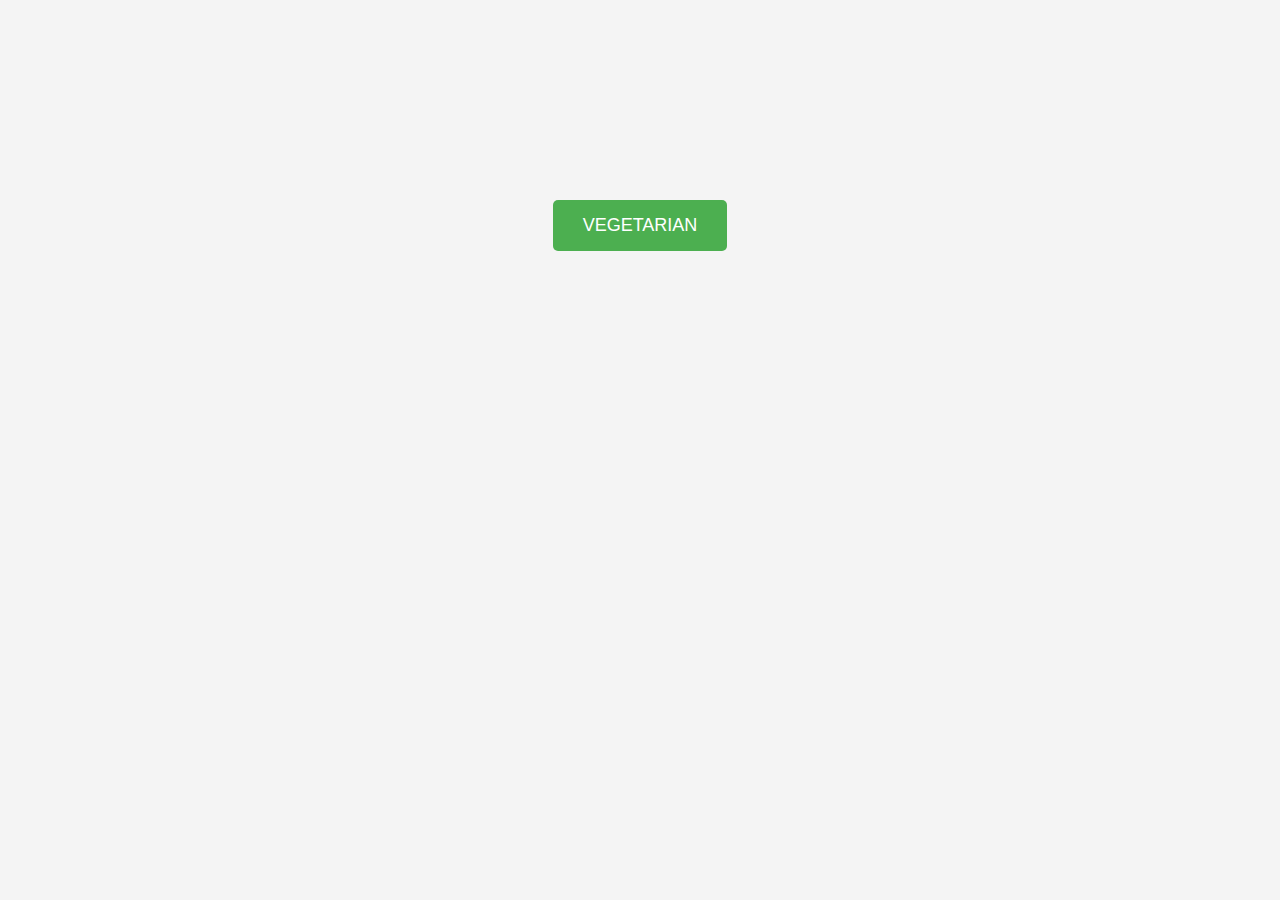
<file: page.html>
<!DOCTYPE html>
<html lang="en">
<head>
    <meta charset="UTF-8">
    <meta name="viewport" content="width=device-width, initial-scale=1.0">
    <title>vegetarian</title>
    <style>
        body {
            font-family: Arial, sans-serif;
            background-color: #f4f4f4;
            margin: 0;
            padding: 0;
            box-sizing: border-box;
            text-align: center;
        }

        #start-button {
            margin-top: 200px;
            padding: 15px 30px;
            font-size: 18px;
            background-color: #4caf50;
            color: #fff;
            border: none;
            border-radius: 5px;
            cursor: pointer;
        }

        #start-button:hover {
            background-color: #45a049;
        }
    </style>
</head>
<body>

    <button id="start-button" onclick="redirectToFoodSelection()">VEGETARIAN</button>

    <script>
        function redirectToFoodSelection() {
            window.location.href = "food_selection.html";
        }
    </script>

</body>
</html>
</file>
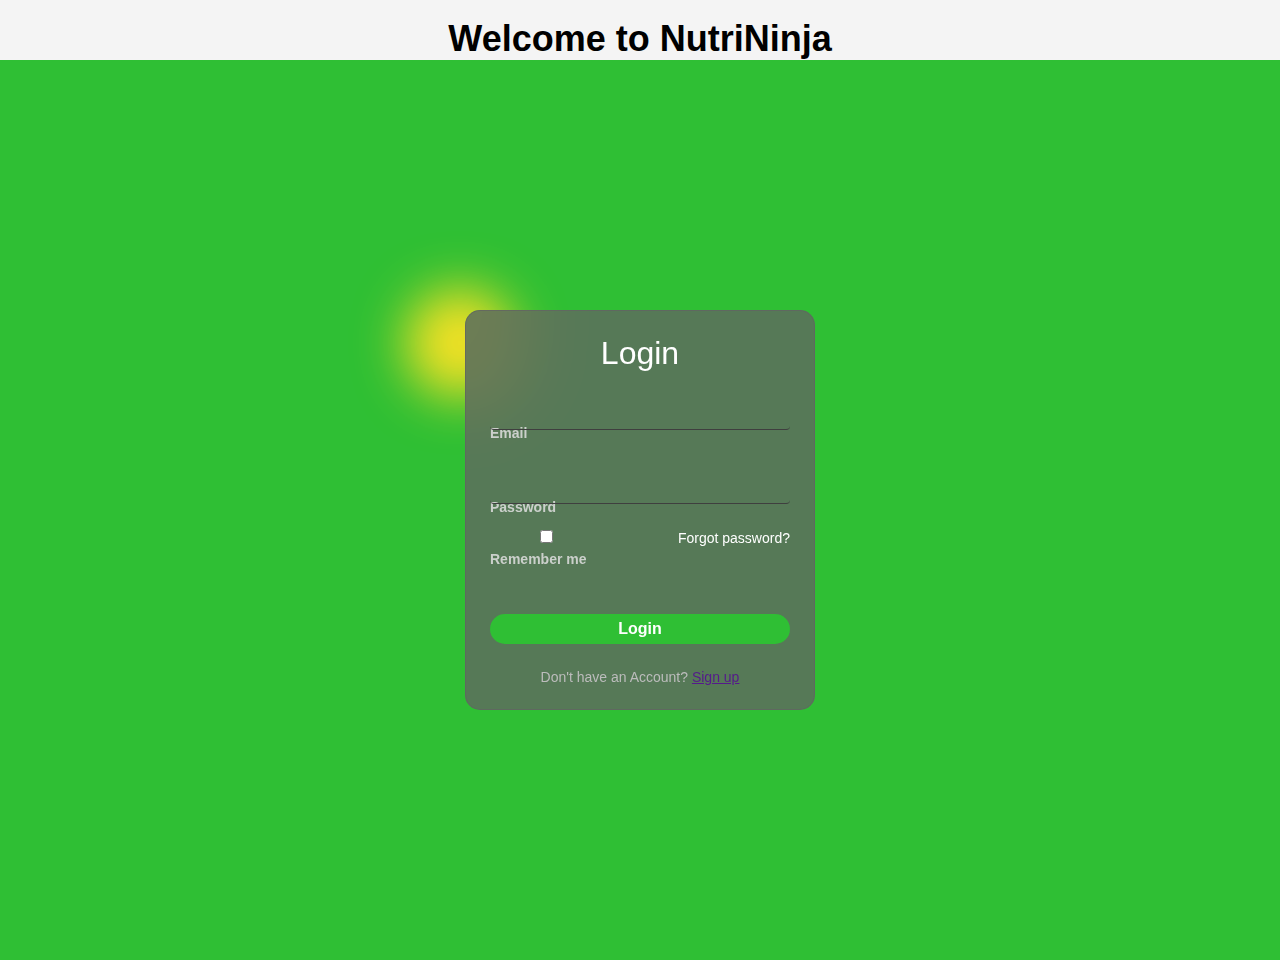
<file: signup.html>
<!DOCTYPE html>
<html lang="eng">
    <head>
        <meta charset="UTF-8">
        <meta name="viewport" content="width=device-width, initial-scale=1.0">
        <title>Login Page</title>
        <!-- Add any additional head elements or stylesheets here -->
    </head>
    <body>

        <header><br>
            <!-- Add your header content here -->
            <center>
            <h1>Welcome to NutriNinja</h1></center>
            
        </header>
        <link rel="stylesheet" href="style.css">
<div id="main-container">
    <div id="form-container">
        <div id="content">
            <span class="title-text">Login</span>
                <form id= "login-form" >
                <div class="field">
                <input required="" type="text" name="email">
                    <label>Email</label>
                </div>
            <div class="field">
            <input required="" type="password" name="password">
            <label>Password</label>
            </div>
                <div id="action">
                <label><input type="checkbox" >Remember me</Label>
                 <a id="forget" href="">Forgot password?</a>
                </div>
                <button id="login">Login</button>
            <div id="signup">Don't have an Account?
            <a href="">Sign up</a>
            </div>
                </form>
        </div>
    </div>
</div>
</body>
</html>
</file>
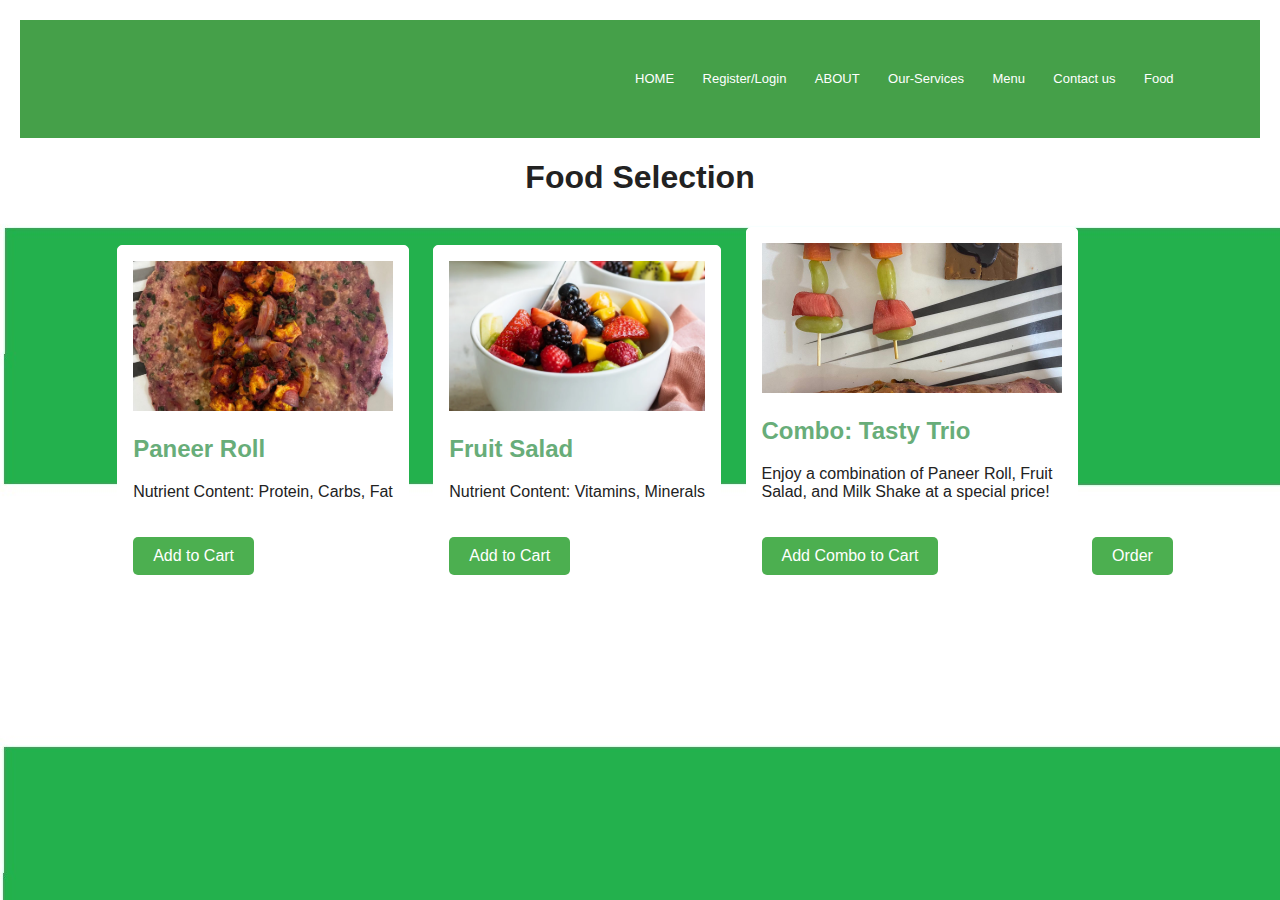
<file: startfoodselection.html>
<!DOCTYPE html>
<html lang="en">

<head>
    <meta charset="UTF-8">
    <meta name="viewport" content="width=device-width, initial-scale=1.0">
    <title>Food Selection</title>
    <style>
        /* Navbar styles */
        nav {
            display: flex;
            padding: 2% 6%;
            justify-content: space-between;
            align-items: center;
            background: #45a049;
        }

        .nav img {
            height: 100px;
        }

        .nav-links {
            flex: 1;
            text-align: right;
        }

        .nav-links ul li {
            list-style: none;
            display: inline-block;
            padding: 8px 12px;
            position: relative;
        }

        .nav-links ul li a {
            color: #fff;
            text-decoration: none;
            font-size: 13px;
        }

        .nav-links ul li::after {
            content: '';
            width: 0%;
            height: 2px;
            background: #5bc077;
            display: block;
            margin: auto;
            transition: 0.5s;
        }

        .nav-links ul li:hover::after {
            width: 100%;
        }

        /* Main content styles */
        body {
            font-family: Arial, sans-serif;
            background-color: #4caf50;
            margin: 0;
            padding: 20px;
            box-sizing: border-box;
            text-align: center;
            background-image: url(images/Untitled.jpg);
            color: #222;
        }

        h1 {
            text-align: center;
        }

        h2 {
            /* image desicription color */
            color: #68ad79;
        }

        .food-item {
            border: 1px solid #fff;
            border-radius: 5px;
            margin: 10px;
            padding: 15px;
            background-color: #fff;
            display: inline-block;
            text-align: left;
            max-width: 300px;
        }

        .food-item img {
            width: 100%; /* Set the width to 100% */
            height: 150px; /* Set the height to your preferred value */
            object-fit: cover; /* Maintain aspect ratio and cover the container */
        }

        button {
            margin-top: 20px;
            padding: 10px 20px;
            font-size: 16px;
            background-color: #4caf50;
            color: #fff;
            border: none;
            border-radius: 5px;
            cursor: pointer;
        }

        button:hover {
            background-color: #45a049;
        }

        #combination {
            margin-top: 30px;
            border: 1px solid #fff;
            border-radius: 5px;
            padding: 15px;
            background-color: #fff;
            max-width: 600px;
            margin-left: auto;
            margin-right: auto;
        }

        #combination img {
            width: 100%; /* Set the width to 100% */
            height: 150px; /* Set the height to your preferred value */
            object-fit: cover; /* Maintain aspect ratio and cover the container */
            margin-bottom: 10px;
        }

        #combination h2 {
            color: #4caf50;
        }

        #combination p {
            color: #555;
        }

        #combination button {
            background-color: #4caf50;
            color: #fff;
            border: none;
            border-radius: 5px;
            cursor: pointer;
            display: block;
            margin: 10px auto 0;
        }

        #combination button:hover {
            background-color: #45a049;
        }
    </style>
</head>

<body>
    <nav>
        <div class="nav-links" id="nav-links">
            <ul>
                <li><a href="index.html">HOME</a></li>
                <li><a href="Register.html">Register/Login</a></li>
                <li><a href="about.html">ABOUT</a></li>
                <li><a href="Our-Services.html">Our-Services</a></li>
                <li><a href="blog.html">Menu</a></li>
                <li><a href="contact.html">Contact us</a></li>
                <li><a href="startfoodselection.html">Food</a></li>
            </ul>
        </div>
        <i class="fa fa-bars" onclick="showMenu()"></i>
    </nav>

    <h1>Food Selection</h1>

    <div class="food-item">
        <img src="Parota.jpg" alt="Food Item 1">
        <h2>Paneer Roll</h2>
        <p>Nutrient Content: Protein, Carbs, Fat</p>
        <button onclick="addToCart('Paneer Roll')">Add to Cart</button>
    </div>

    <div class="food-item">
        <img src="images/Fruit.webp" alt="Food Item 2">
        <h2>Fruit Salad</h2>
        <p>Nutrient Content: Vitamins, Minerals</p>
        <button onclick="addToCart('Fruit Salad')">Add to Cart</button>
    </div>

    <!-- Add more food items as needed -->

    <div class="food-item">
        <img src="Combo.jpg" alt="Food Item 1">
        <h2>Combo: Tasty Trio</h2>
        <p>Enjoy a combination of Paneer Roll, Fruit Salad, and Milk Shake at a special price!</p>
        <button onclick="addToCart('Tasty Trio Combo')">Add Combo to Cart</button>
    </div>

    <button onclick="placeOrder()">Order</button>

    <script>
        function addToCart(foodItem) {
            // You can implement cart functionality here
            alert(foodItem + " added to cart!");
        }

        function placeOrder() {
            // You can implement order placement logic here
            alert("Order placed successfully!");
        }
    </script>
</body>

</html>
</file>
<file: style.css>
* {
    margin: 0;
    padding: 0;
    font-family: 'Poppins', sans-serif;
}

.header {
    min-height: 100vh;
    width: 100%;
    background-image:  url(images/color.jpg);
    background-size: cover;
    position: relative;
}

nav {
    display: flex;
    padding: 2% 6%;
    justify-content: space-between;
    align-items: center;
}

.nav img {
    height: 150px;
}

.nav-links {
    flex: 1;
    text-align: right;
}

.nav-links ul li {
    list-style: none;
    display: inline-block;
    padding: 8px 12px;
    position: relative;
}

.nav-links ul li a {
    color: #6b9142;
    text-decoration: none;
    font-size: 13px;
}

.nav-links ul li::after {
    content: '';
    width: 0%;
    height: 2px;
    background: #5bc077;
    display: block;
    margin: auto;
    transition: 0.5s;
}
.nav-links ul li:hover::after{
    width: 100%;
}
.text-box{
    width: 90%;
    color: #6b9142;
    position: absolute;
    top: 70%;
    left: 40%;
    transform: translate(-50%, -50%);
    text-align: center;
}
.text-box h1{
    font-size: 62px;
}
.text-box p{
    margin: 10px 0 40px;
    font-size: 14px;
    color: #6b9142;
}
.hero-btn{
    display: inline-block;
    text-decoration: none;
    color: #fff;
    border: 1px solid #fff;
    padding: 12px 34px;
    background: transparent;
    position: relative;
    cursor: pointer;
}
.hero-btn:hover{
    border: 1px solid #6b9142;
    background: #6b9142;
    transition: 1s;
}
nav .fa{
    display: none;
}
@media(max-width:700px){
    .text-box h1{
        font-size: 20px;
    }
    .nav-links ul li{
        display: block;
    }
    .nav-links{
        position: fixed;
        background: #5bc077;
        height: 100vh;
        width: 200px;
        top: 0;
        right: -200px;
        text-align: left;
        z-index: 2;
        transition: 1s;
    }
    nav .fa{
        display: block;
        color: #fff;
        margin: 10px;
        font-size: 22px;
        cursor: pointer;
    }
    .nav-links ul{
        padding: 30px;
    }
}
/*------------Our-Services-------*/

.Our-Services{
    width: 80%;
    margin: auto;
    text-align: center;
    padding-top: 100px;
    color: #6b9142;
}
h1{
    font-size: 36px;
    font-weight: 600;
}
p{
    color: #6b9142;
    font-size: 14px;
    font-weight: 300;
    line-height: 22px;
    padding: 10px;
}

.row{
    margin-top: 5%;
    display: flex;
    justify-content: space-between;
    
}
.Our-Services-col{
    flex-basis: 31%;
    background: #cbebcf;
    border-radius: 10px;
    margin-bottom: 5%;
    padding: 20px 12px;
    box-sizing: border-box;
    transition: 0.5s;
    
}
h3{
    text-align: center;
    font-weight: 600;
    margin: 10px 0;
}

.Our-Services-col:hover{
    box-shadow: 0 0 20px 0px rgba(0 ,0, 0,0.2);
    
}

@media(max-width: 700px){
    .row{
        flex-direction: column;
    }
}

/*----------campus----------*/

.campus{
    width: 80%;
    margin: auto;
    text-align: center;
    padding-top: 50%;
}
.campus-col{
    flex-basis: 32%;
    border-radius: 10px;
    margin-bottom: 30px;
    position: relative;
    overflow: hidden;
}
.campus-col img{
    width: 100%;
    display: block;
}

.layer{
    background: transparent;
    height: 100%;
    width: 100%;
    position: absolute;
    top: 0;
    left: 0;
    transition: 0.5s;
}
.layer:hover{
    background-color: #d3ffd9;
}
.layer h3{
    width: 100%;
    font-weight: 500;
    color: #fff;
    font-size: 26px;
    bottom: 0;
    left: 50%;
    transform: translate(-50%);
    position: absolute;
    transition: 0.8s;
}
.layer:hover h3{
    bottom: 49%;
    opacity: 1;
}

/*----------facilities---------*/

.facilities{
    width: 80%;
    margin: auto;
    text-align: center;
    padding-top: 100px;
}
.facilities-col{
    flex-basis: 31%; 
    border-radius: 10%;
    margin-bottom: 5%;
    text-align: left;
}
.facilities-col img{
    width: 100%;
    border-radius: 10px;
}
.facilities-col p{
    padding: 0;
}
.facilities-col h3{
    margin-top: 16px;
    margin-bottom: 15px;
    text-align: left;
}

/*---------------testimonials----------*/

.testimonials{
    width: 80%;
    margin: auto;
    padding-top: 100px;
    text-align: center;
}
.testimonial-col{
    flex-basis: 44%;
    border-radius: 10px;
    margin-bottom: 5%;
    text-align: left;
    background-color: #fff3f3;
    padding: 25px;
    cursor: pointer;
    display: flex;
}
.testimonial-col img{
    height: 40px;
    margin-left: 5px;
    margin-right: 30px;
    border-radius: 50%;
}
.testimonial-col p{
    padding: 0;
}
.testimonial-col h3{
    margin-top: 15px;
    text-align: left;
}
.testimonial-col .fa{
    color: #f44336;
}
@media(max-width:700px){
    .testimonial-col img{
        margin-left: 0%;
        margin-right: 15px;
    }
}

/*----------------call to action-------------*/
.cta{
    margin: 100px auto;
    width: 80%;
    background-image: linear-gradient(rgba(0,0,0,0.7),rgba(0,0,0,0.7)),url(images/online-food-ordering-statistics-RestroApp.jpg);
    background-position: center;
    background-size: cover;
    border-radius: 10px;
    text-align: center;
    padding: 100px 0;
}
.cta h1{
    color: #fff;
    margin-bottom: 40px;
    padding: 0%;
}
@media(max-width:700px){
    .cta h1{
        font-size: 24px;
    }
    }
/*----------------footer-------------*/
.footer{
    width: 100%;
    text-align: center;
    padding: 30px 0;
}
.footer h4{
    margin-bottom: 25px;
    margin-top: 20px;
    font-weight: 600;
}
.icons .fa{
    color: #f44336;
    margin: 0 13px;
    cursor: pointer;
    padding: 18px 0;
}
.fa-heart-o{
    color: #f44336;
}
/*-----------------------about------------*/

.sub-header{
    height: 50vh;
    width: 100%;
    background-image: linear-gradient(rgba(4, 9, 30, 0.7),rgba(4, 9, 30, 0.7)),url(images/abut.jpg);
    background-position: center;
    background-size: cover;
    text-align: center;
    color:  #fff;
}
.sub-header h1{
    margin-top: 100px;
}

.about-us{
    width: 80%;
    margin: auto;
    padding-top: 80px;
    padding-bottom: 50px;
}
.about-col{
    flex-basis: 48%;
    padding: 30px 2px;
}
.about-col img{
    width: 100%;
}
.about-col h1{
    padding-top: 0;
}
.about-col p{
    padding: 15px 0 25px;
}
.red-btn{
    border: 1px solid #f44336;
    background: transparent;
    color: #f44336;
}
.red-btn:hover{
    color: #fff;
}
/*-----------------------ablog content------------*/
.blog-content{
    width: 80%;
    margin: auto;
    padding: 60px 0;
}

.blog-left{
    flex-basis: 65%;
}
.blog-left img{
    width: 100%;
}
.blog-left h2{
    color: #6b9142;
    font-weight: 600;
    margin: 30px 0;
}

.blog-left p{
    color: #999;
    padding: 0;
}

.blog-right{
    flex-basis: 32%;
}
.blog-right h3{
    background: #f44336;
    color: #fff;
    padding: 7px 0;
    font-size: 16px;
    margin-bottom: 20px;
}
.blog-right div{
    display: flex;
    align-items: center;
    justify-content: space-between;
    color: #555;
    padding: 8px;
    box-sizing: border-box;
}
.comment-box{
    border: 1px solid #ccc;
    margin: 50px 0;
    padding: 10px 20px;
}
.comment-box h3{
    text-align: left;
}
.comment-form input, .comment-form textarea{
    width: 100%;
    padding: 10px;
    margin: 15px 0;
    box-sizing: border-box;
    border: none;
    outline: none;
    background: #f0f0f0;
}
@media(max-width:700px){
    .sub-header h1{
        font-size: 24px;
    }
}
/*-------------contact-----------*/
.location{
    width: 80%;
    margin: auto;
    padding: 80px 0;
}
.location iframe{
    width: 100%;
}
.contact-us{
    width: 80%;
    margin-bottom: 30px;
}
.contact-col div{
    display: flex;
    align-items: center;
    margin-bottom: 40px;
}
.contact-col div{
    display: flex;
    align-items: center;
    margin-bottom: 40px;
}
.contact-col div .fa{
    font-size: 28px;
    color: #f44336;
    margin: 10px;
}
.contact-cold div p{
    padding: 0%;
}
.contact-col div h5{
    font-size: 20px;
    margin-bottom: 5px;
    color: #555;
    font-weight: 400;
}
.contact-col input, .contact-col textarea{
    width: 100%;
    padding: 15px;
    margin-bottom: 17px;
    outline: none;
    border: 1px solid #2fbf34;
    box-sizing: border-box;
}
/*--------------log-in-----------*/

#main-container{
    display: flex;
    position: relative;
    justify-content: center;
    background-color: #2fbf34;
    align-items: center;
    height: 100%;
    width: 100%;
    min-height: 100vh;
    background-size: cover;
    position: relative;
}


#form-container{
    width: 350px;
    display: flex;
    position: relative;
}
#form-container::before{
    border-radius: 50%;
    content: '';
    height: 30px;
    top: 18px;
    width: 30px;
    box-shadow: -20px 0px 50px 40px #f3e125;
    position: absolute;
    
    animation: floating 4s ease-in-out infinitealt;
}
#form-container::after{
    border-radius: 50%;
    content: '';
    height: 30px;
    width: 30px;
    right: 0;
    box-shadow: -20px 0px 50px 40px #f3e125;
    position: absolute;
    background: #f3e125;
    bottom: 18px;
    z-index: -1;
    animation: floating 4s ease-in-out infinitealt;
}
input:focus{
    outline:none;
}

#content{
    font-size: 2rem;
    border: 1px solid #626262c2;
    padding: 1.5rem;
    width: 100%;
    border-radius: 15px;
    background: #626262c2;
    backdrop-filter: blur(30px);
    font-family: calibri;
}
.title-text{
    display: block;
    text-align: center;
    color: #fff;
}

.field{
    position: relative;
}
.field label{
    position: absolute;
    bottom: 0;
    margin-bottom: 5px;
    z-index: -1;
    transition: .4s;
   
}
.field input{
    color: #fff;
    border: none;
    border-bottom: 1px solid #3f3f3f;
    background: none;
    padding: 5px 0;
    margin-top: 32px;
    width: 100%;
}
.field input:focus+label,
    .field input:valid+label{
        bottom: 25px;
        font-size: 13px;
    }
#action{
    display: flex;
    justify-content: space-between;
    margin: 10px 0 30px;
}
label{
    font-size: 14px;
    display: flex;
    color: #dddd;
    cursor: pointer;
}
label input{
    margin-right: 3px;
    cursor: pointer;
}
#forget,.signal a {
    text-decoration: none;
    color: white;
    font-size: 14px;
}
#forget:hover,.signup a:hover{
    color: rgb(186,186,186);
}

#login{
    padding: 6px 18px;
    border-radius: 30px;
    font-weight: bold;
    width: 100%;
    border: none;
    font-size: 1rem;
    cursor: pointer;
    background: #2fbf34;
    transition: .3s;
}
#login:hover{
    transform: scale(0.9);
}
#signup{
    color: #bcbcbc;
    font-size: 14px;
    text-align: center;
    margin-top: 25px;
}

@keyframes floating{
    from{
        transform: scale(0.7);
    }
    to{
        transform: scale(1);
    }
}
/*-----------------register--------------*/
body {
    font-family: Arial, sans-serif;
    background-color: #f4f4f4;
    margin: 0;
    padding: 0;
    box-sizing: border-box;
}

#registration-form {
    max-width: 600px;
    margin: 20px auto;
    background-color: #fff;
    padding: 20px;
    border-radius: 8px;
    box-shadow: 0 0 10px rgba(0, 0, 0, 0.1);
}

label {
    display: block;
    margin-bottom: 8px;
    font-weight: bold;
}

input, select {
    width: 100%;
    padding: 8px;
    margin-bottom: 16px;
    border: 1px solid #ccc;
    border-radius: 4px;
    box-sizing: border-box;
}

input[type="checkbox"] {
    margin-bottom: 8px;
}

button {
    background-color: #4caf50;
    color: #fff;
    padding: 10px;
    border: none;
    border-radius: 4px;
    cursor: pointer;
}

button:hover {
    background-color: #45a049;
}
</file>
